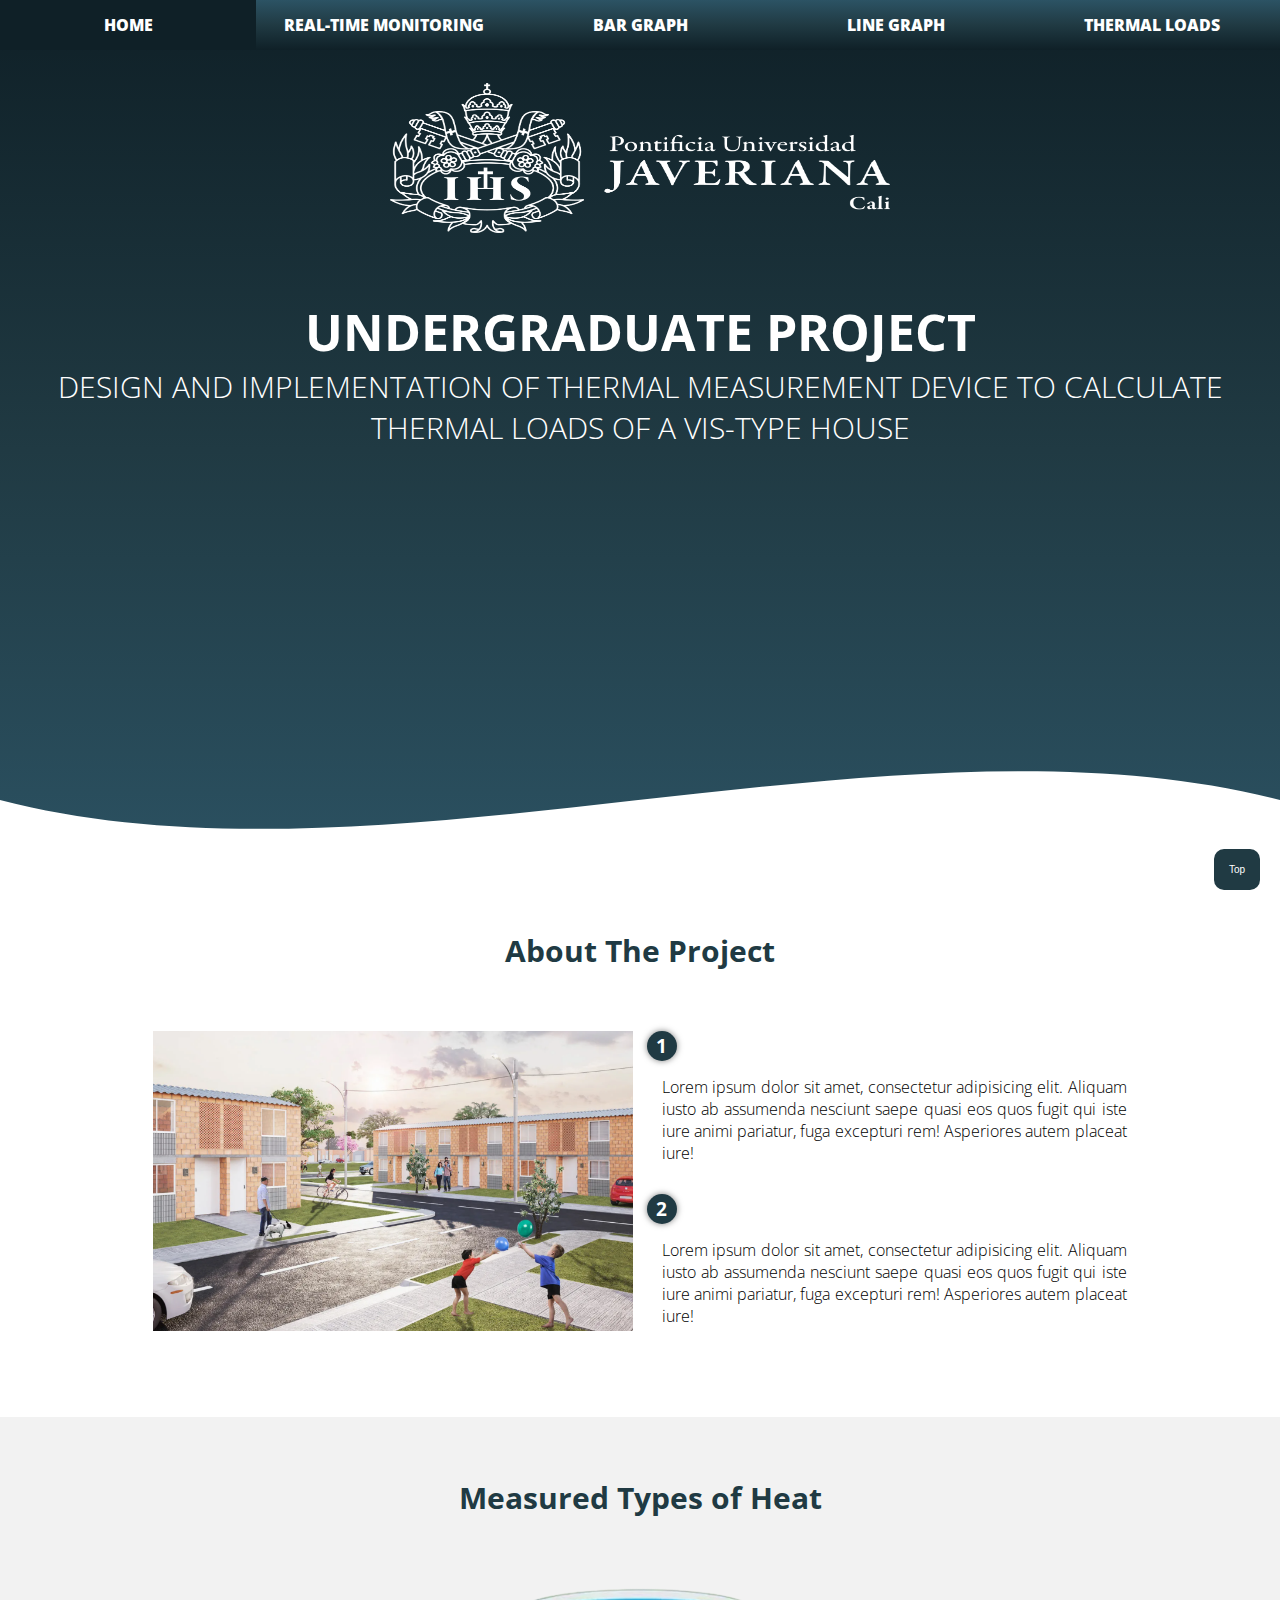
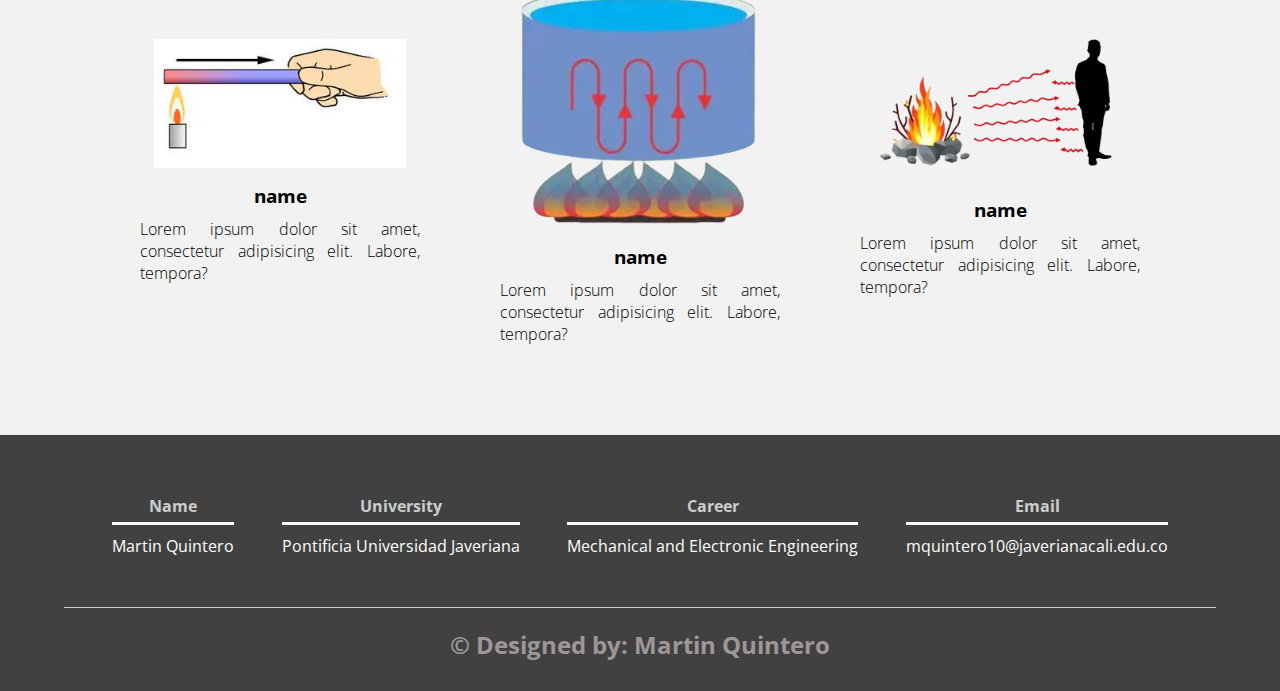
<file: index.html>
<!DOCTYPE html>
<html lang="en">
<head>
    <meta charset="UTF-8">
    <meta http-equiv="X-UA-Compatible" content="IE=edge">
    <meta name="viewport" content="width=device-width, initial-scale=1.0">
    <title>Home (Thermal Measurements)</title>
    <link rel="shortcut icon" href="IMG/icon.png" type="image/x-icon">
    <link rel="stylesheet" href="style.css">
    <link rel="preconnect" href="https://fonts.googleapis.com">
    <link rel="preconnect" href="https://fonts.gstatic.com" crossorigin>
    <link href="https://fonts.googleapis.com/css2?family=Open+Sans&display=swap" rel="stylesheet">
</head>
<body>
    <header>
        <nav>
            <a href="index.html">HOME</a>
            <a href="monitoring.html">REAL-TIME MONITORING</a>
            <a href="bar.html">BAR GRAPH</a>
            <a href="lines.html">LINE GRAPH</a>
            <a href="loads.html">THERMAL LOADS</a>
            <span class="indicador" id="indicador"></span>
            
        </nav>
        <section class="textos-header">
            <div class="img-container">
                <img src="IMG/javeriana.png" width="500" height="150" alt="">
            </div>
            <h1>UNDERGRADUATE PROJECT</h1>
            <h2>DESIGN AND IMPLEMENTATION OF THERMAL MEASUREMENT DEVICE TO CALCULATE THERMAL LOADS OF A VIS-TYPE HOUSE</h2>
        </section>
        <div class="wave" style="height: 150px; overflow: hidden;" ><svg viewBox="0 0 500 150" preserveAspectRatio="none" style="height: 100%; width: 100%;"><path d="M0.00,49.99 C150.00,150.00 349.20,-49.99 500.00,49.99 L500.00,150.00 L0.00,150.00 Z" style="stroke: none; fill: #fff;"></path></svg></div>
    </header>
    <main>
        <button onclick="topFunction()" id="myBtn" title="Go to top" >Top</button>
        <script>
            // Get the button:
            let mybutton = document.getElementById("myBtn");

            // When the user scrolls down 20px from the top of the document, show the button
            window.onscroll = function() {scrollFunction()};

            function scrollFunction() {
                if (document.body.scrollTop > 20 || document.documentElement.scrollTop > 20) {
                 mybutton.style.display = "block";
                 } else {
                    mybutton.style.display = "none";
                }
            }

            // When the user clicks on the button, scroll to the top of the document
            function topFunction() {
                 document.body.scrollTop = 0; // For Safari
                 document.documentElement.scrollTop = 0; // For Chrome, Firefox, IE and Opera
            }
        </script>


        <section class="contenedor about-us">
            <h2 class="titulo">About The Project</h2>
            <div class="contenedor-about-us">
                <img src="IMG/casa.png" width="1000" height="300" alt="" class="imagen-about-us">
                <div class="contenido-textos">
                    <h3><span>1</span></h3>
                    <p>Lorem ipsum dolor sit amet, consectetur adipisicing elit. Aliquam iusto ab assumenda nesciunt saepe quasi eos quos fugit qui iste iure animi pariatur, fuga excepturi rem! Asperiores autem placeat iure!</p>
                    <h3><span>2</span></h3>
                    <p>Lorem ipsum dolor sit amet, consectetur adipisicing elit. Aliquam iusto ab assumenda nesciunt saepe quasi eos quos fugit qui iste iure animi pariatur, fuga excepturi rem! Asperiores autem placeat iure!</p>

                </div>
            </div>

            
        </section>
        <section class="about-services">
            <div class="contenedor">
                <h2 class="titulo">Measured Types of Heat</h2>
                <div class="servicio-cont">
                    <div class="servicio-ind">
                        <img src="IMG/conduccion.jpeg" alt="">
                        <h3>name</h3>
                        <p>Lorem ipsum dolor sit amet, consectetur adipisicing elit. Labore, tempora?</p>
                    </div>
                    <div class="servicio-ind">
                        <img src="IMG/conveccion.png" alt="">
                        <h3>name</h3>
                        <p>Lorem ipsum dolor sit amet, consectetur adipisicing elit. Labore, tempora?</p>
                    </div>
                    <div class="servicio-ind">
                        <img src="IMG/radiacion.png" alt="">
                        <h3>name</h3>
                        <p>Lorem ipsum dolor sit amet, consectetur adipisicing elit. Labore, tempora?</p>
                    </div>
                </div>
            </div>
        </section>

    </main>
    <footer>
        <div class="contenedor-footer">
            <div class="content-foo">
                <h4>Name</h4>
                <p>Martin Quintero</p>
            </div>
            <div class="content-foo">
                <h4>University</h4>
                <p>Pontificia Universidad Javeriana</p>
            </div>
            <div class="content-foo">
                <h4>Career</h4>
                <p>Mechanical and Electronic Engineering</p>
            </div>
            <div class="content-foo">
                <h4>Email</h4>
                <p>mquintero10@javerianacali.edu.co</p>
            </div>

        </div>
        <h2 class="titulo-final">&copy; Designed by: Martin Quintero</h2>
    </footer>
</body>
</html>
</file>
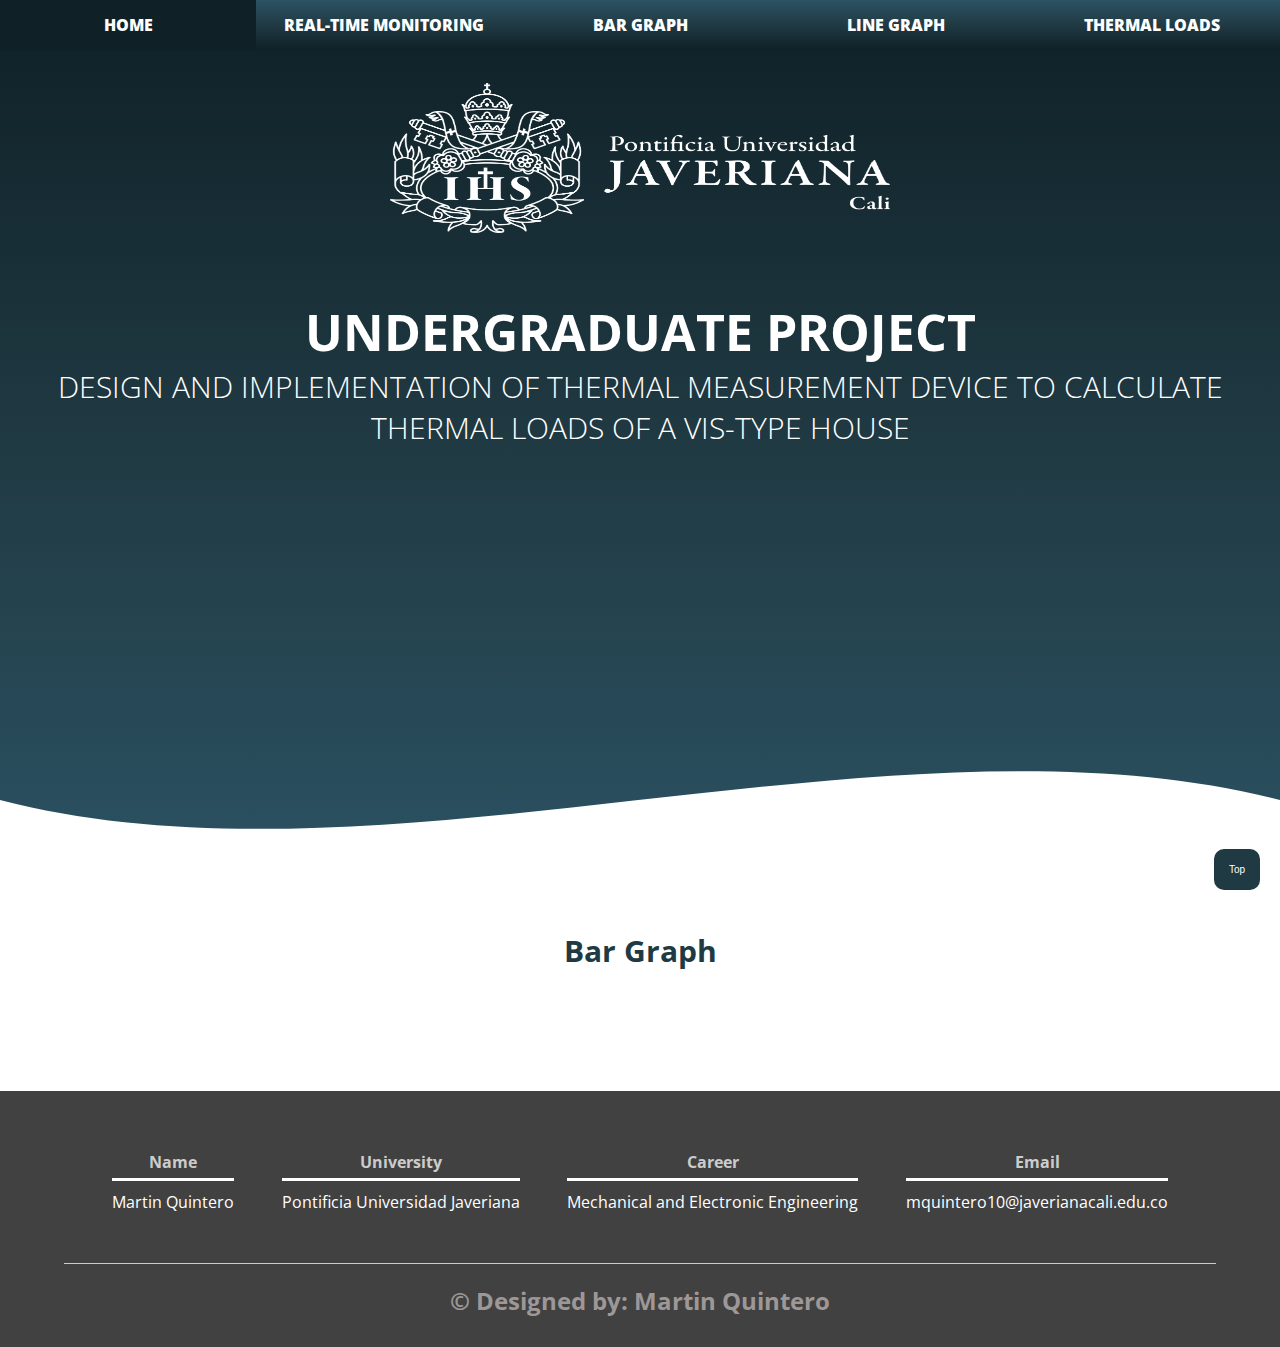
<file: bar.html>
<!DOCTYPE html>
<html lang="en">
<head>
    <meta charset="UTF-8">
    <meta http-equiv="X-UA-Compatible" content="IE=edge">
    <meta name="viewport" content="width=device-width, initial-scale=1.0">
    <title>Bar Graph (Thermal Measurements)</title>
    <link rel="shortcut icon" href="IMG/icon.png" type="image/x-icon">
    <link rel="stylesheet" href="style.css">
    <link rel="preconnect" href="https://fonts.googleapis.com">
    <link rel="preconnect" href="https://fonts.gstatic.com" crossorigin>
    <link href="https://fonts.googleapis.com/css2?family=Open+Sans&display=swap" rel="stylesheet">
</head>
<body>
    <header>
        <nav>
            <a href="index.html">HOME</a>
            <a href="monitoring.html">REAL-TIME MONITORING</a>
            <a href="bar.html">BAR GRAPH</a>
            <a href="lines.html">LINE GRAPH</a>
            <a href="loads.html">THERMAL LOADS</a>
            <span class="indicador"></span>
            
        </nav>
        <section class="textos-header">
            <div class="img-container">
                <img src="IMG/javeriana.png" width="500" height="150" alt="">
            </div>
            <h1>UNDERGRADUATE PROJECT</h1>
            <h2>DESIGN AND IMPLEMENTATION OF THERMAL MEASUREMENT DEVICE TO CALCULATE THERMAL LOADS OF A VIS-TYPE HOUSE</h2>
        </section>
        <div class="wave" style="height: 150px; overflow: hidden;" ><svg viewBox="0 0 500 150" preserveAspectRatio="none" style="height: 100%; width: 100%;"><path d="M0.00,49.99 C150.00,150.00 349.20,-49.99 500.00,49.99 L500.00,150.00 L0.00,150.00 Z" style="stroke: none; fill: #fff;"></path></svg></div>
    </header>
    <main>
        <button onclick="topFunction()" id="myBtn" title="Go to top" >Top</button>
        <script>
            // Get the button:
            let mybutton = document.getElementById("myBtn");

            // When the user scrolls down 20px from the top of the document, show the button
            window.onscroll = function() {scrollFunction()};

            function scrollFunction() {
                if (document.body.scrollTop > 20 || document.documentElement.scrollTop > 20) {
                 mybutton.style.display = "block";
                 } else {
                    mybutton.style.display = "none";
                }
            }

            // When the user clicks on the button, scroll to the top of the document
            function topFunction() {
                 document.body.scrollTop = 0; // For Safari
                 document.documentElement.scrollTop = 0; // For Chrome, Firefox, IE and Opera
            }
        </script>
        <section class="contenedor about-us">
            <h2 class="titulo">Bar Graph</h2>
        </section>
    </main>
    <footer>
        <div class="contenedor-footer">
            <div class="content-foo">
                <h4>Name</h4>
                <p>Martin Quintero</p>
            </div>
            <div class="content-foo">
                <h4>University</h4>
                <p>Pontificia Universidad Javeriana</p>
            </div>
            <div class="content-foo">
                <h4>Career</h4>
                <p>Mechanical and Electronic Engineering</p>
            </div>
            <div class="content-foo">
                <h4>Email</h4>
                <p>mquintero10@javerianacali.edu.co</p>
            </div>

        </div>
        <h2 class="titulo-final">&copy; Designed by: Martin Quintero</h2>
    </footer>
</body>
</html>
</file>
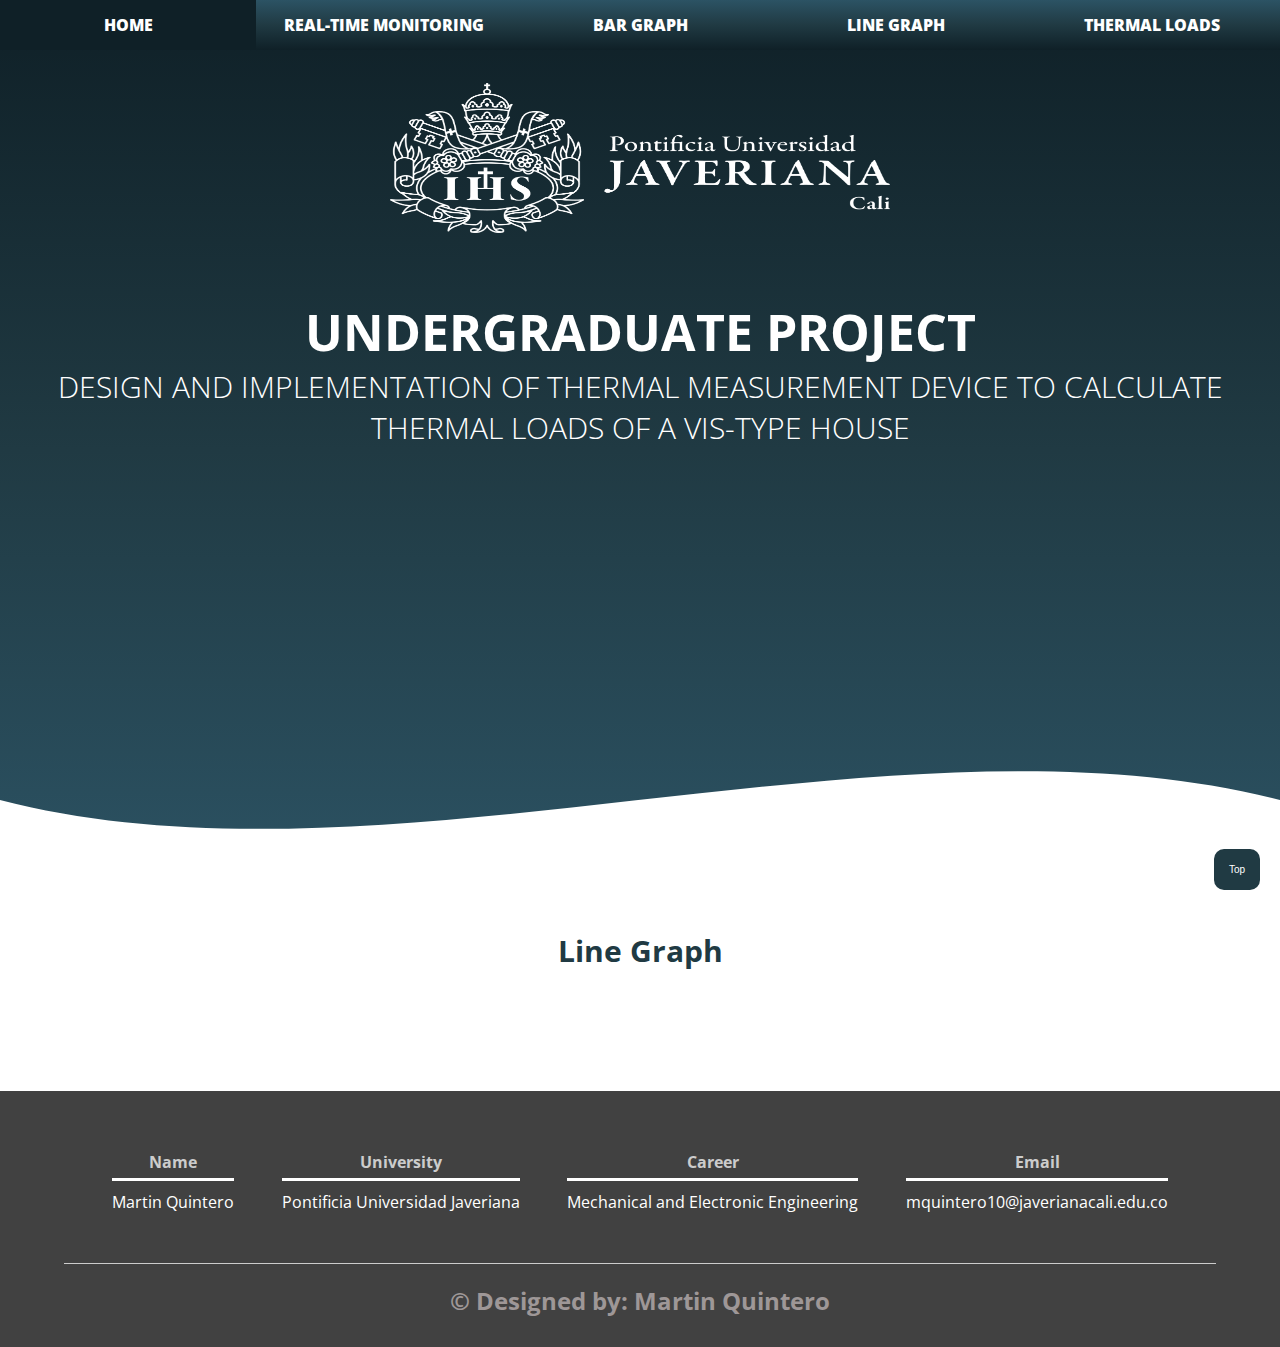
<file: lines.html>
<!DOCTYPE html>
<html lang="en">
<head>
    <meta charset="UTF-8">
    <meta http-equiv="X-UA-Compatible" content="IE=edge">
    <meta name="viewport" content="width=device-width, initial-scale=1.0">
    <title>Line Graph (Thermal Measurements)</title>
    <link rel="shortcut icon" href="IMG/icon.png" type="image/x-icon">
    <link rel="stylesheet" href="style.css">
    <link rel="preconnect" href="https://fonts.googleapis.com">
    <link rel="preconnect" href="https://fonts.gstatic.com" crossorigin>
    <link href="https://fonts.googleapis.com/css2?family=Open+Sans&display=swap" rel="stylesheet">
</head>
<body>
    <header>
        <nav>
            <a href="index.html">HOME</a>
            <a href="monitoring.html">REAL-TIME MONITORING</a>
            <a href="bar.html">BAR GRAPH</a>
            <a href="lines.html">LINE GRAPH</a>
            <a href="loads.html">THERMAL LOADS</a>
            <span class="indicador"></span>
            
        </nav>
        <section class="textos-header">
            <div class="img-container">
                <img src="IMG/javeriana.png" width="500" height="150" alt="">
            </div>
            <h1>UNDERGRADUATE PROJECT</h1>
            <h2>DESIGN AND IMPLEMENTATION OF THERMAL MEASUREMENT DEVICE TO CALCULATE THERMAL LOADS OF A VIS-TYPE HOUSE</h2>
        </section>
        <div class="wave" style="height: 150px; overflow: hidden;" ><svg viewBox="0 0 500 150" preserveAspectRatio="none" style="height: 100%; width: 100%;"><path d="M0.00,49.99 C150.00,150.00 349.20,-49.99 500.00,49.99 L500.00,150.00 L0.00,150.00 Z" style="stroke: none; fill: #fff;"></path></svg></div>
    </header>
    <main>
        <button onclick="topFunction()" id="myBtn" title="Go to top" >Top</button>
        <script>
            // Get the button:
            let mybutton = document.getElementById("myBtn");

            // When the user scrolls down 20px from the top of the document, show the button
            window.onscroll = function() {scrollFunction()};

            function scrollFunction() {
                if (document.body.scrollTop > 20 || document.documentElement.scrollTop > 20) {
                 mybutton.style.display = "block";
                 } else {
                    mybutton.style.display = "none";
                }
            }

            // When the user clicks on the button, scroll to the top of the document
            function topFunction() {
                 document.body.scrollTop = 0; // For Safari
                 document.documentElement.scrollTop = 0; // For Chrome, Firefox, IE and Opera
            }
        </script>
        <section class="contenedor about-us">
            <h2 class="titulo">Line Graph</h2>
        </section>
    </main>
    <footer>
        <div class="contenedor-footer">
            <div class="content-foo">
                <h4>Name</h4>
                <p>Martin Quintero</p>
            </div>
            <div class="content-foo">
                <h4>University</h4>
                <p>Pontificia Universidad Javeriana</p>
            </div>
            <div class="content-foo">
                <h4>Career</h4>
                <p>Mechanical and Electronic Engineering</p>
            </div>
            <div class="content-foo">
                <h4>Email</h4>
                <p>mquintero10@javerianacali.edu.co</p>
            </div>

        </div>
        <h2 class="titulo-final">&copy; Designed by: Martin Quintero</h2>
    </footer>
</body>
</html>
</file>
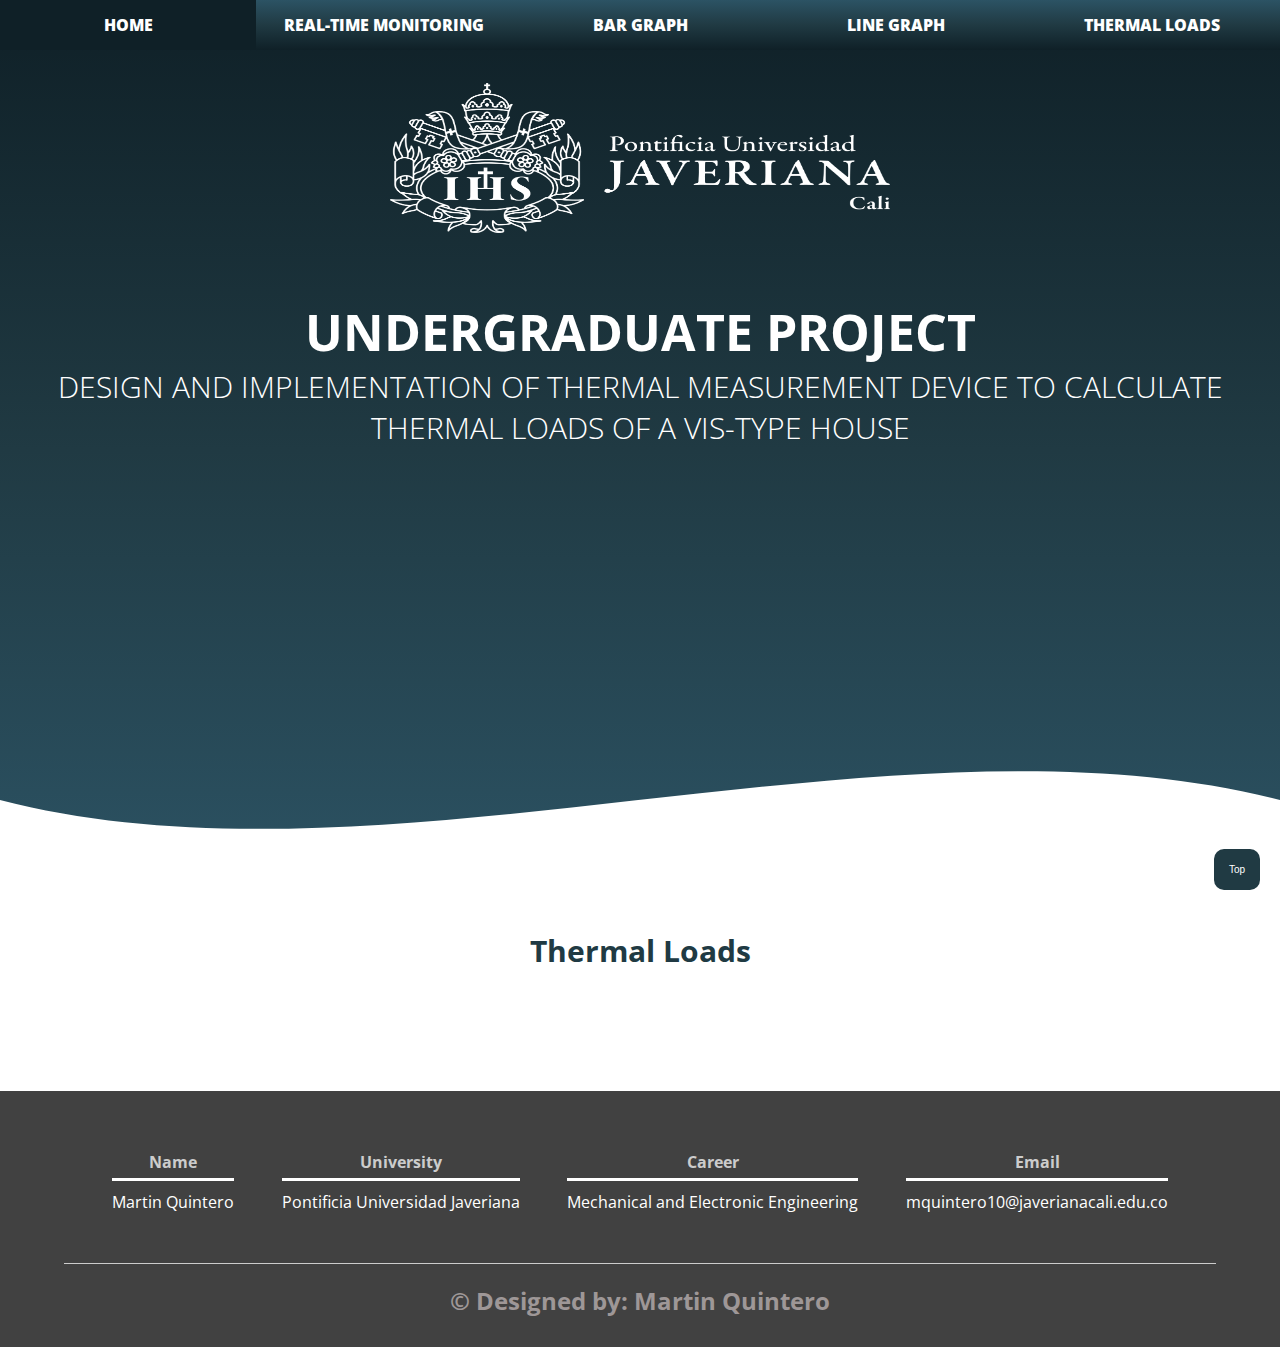
<file: loads.html>
<!DOCTYPE html>
<html lang="en">
<head>
    <meta charset="UTF-8">
    <meta http-equiv="X-UA-Compatible" content="IE=edge">
    <meta name="viewport" content="width=device-width, initial-scale=1.0">
    <title>Thermal Loads (Thermal Measurements)</title>
    <link rel="shortcut icon" href="IMG/icon.png" type="image/x-icon">
    <link rel="stylesheet" href="style.css">
    <link rel="preconnect" href="https://fonts.googleapis.com">
    <link rel="preconnect" href="https://fonts.gstatic.com" crossorigin>
    <link href="https://fonts.googleapis.com/css2?family=Open+Sans&display=swap" rel="stylesheet">
</head>
<body>
    <header>
        <nav>
            <a href="index.html">HOME</a>
            <a href="monitoring.html">REAL-TIME MONITORING</a>
            <a href="bar.html">BAR GRAPH</a>
            <a href="lines.html">LINE GRAPH</a>
            <a href="loads.html">THERMAL LOADS</a>
            <span class="indicador"></span>

        </nav>
        <section class="textos-header">
            <div class="img-container">
                <img src="IMG/javeriana.png" width="500" height="150" alt="">
            </div>
            <h1>UNDERGRADUATE PROJECT</h1>
            <h2>DESIGN AND IMPLEMENTATION OF THERMAL MEASUREMENT DEVICE TO CALCULATE THERMAL LOADS OF A VIS-TYPE HOUSE</h2>
        </section>
        <div class="wave" style="height: 150px; overflow: hidden;" ><svg viewBox="0 0 500 150" preserveAspectRatio="none" style="height: 100%; width: 100%;"><path d="M0.00,49.99 C150.00,150.00 349.20,-49.99 500.00,49.99 L500.00,150.00 L0.00,150.00 Z" style="stroke: none; fill: #fff;"></path></svg></div>
    </header>
    <main>
        <button onclick="topFunction()" id="myBtn" title="Go to top" >Top</button>
        <script>
            // Get the button:
            let mybutton = document.getElementById("myBtn");

            // When the user scrolls down 20px from the top of the document, show the button
            window.onscroll = function() {scrollFunction()};

            function scrollFunction() {
                if (document.body.scrollTop > 20 || document.documentElement.scrollTop > 20) {
                 mybutton.style.display = "block";
                 } else {
                    mybutton.style.display = "none";
                }
            }

            // When the user clicks on the button, scroll to the top of the document
            function topFunction() {
                 document.body.scrollTop = 0; // For Safari
                 document.documentElement.scrollTop = 0; // For Chrome, Firefox, IE and Opera
            }
        </script>
        
        <section class="contenedor about-us">
            <h2 class="titulo">Thermal Loads</h2>
        </section>
    </main>
    <footer>
        <div class="contenedor-footer">
            <div class="content-foo">
                <h4>Name</h4>
                <p>Martin Quintero</p>
            </div>
            <div class="content-foo">
                <h4>University</h4>
                <p>Pontificia Universidad Javeriana</p>
            </div>
            <div class="content-foo">
                <h4>Career</h4>
                <p>Mechanical and Electronic Engineering</p>
            </div>
            <div class="content-foo">
                <h4>Email</h4>
                <p>mquintero10@javerianacali.edu.co</p>
            </div>

        </div>
        <h2 class="titulo-final">&copy; Designed by: Martin Quintero</h2>
    </footer>
</body>
</html>
</file>
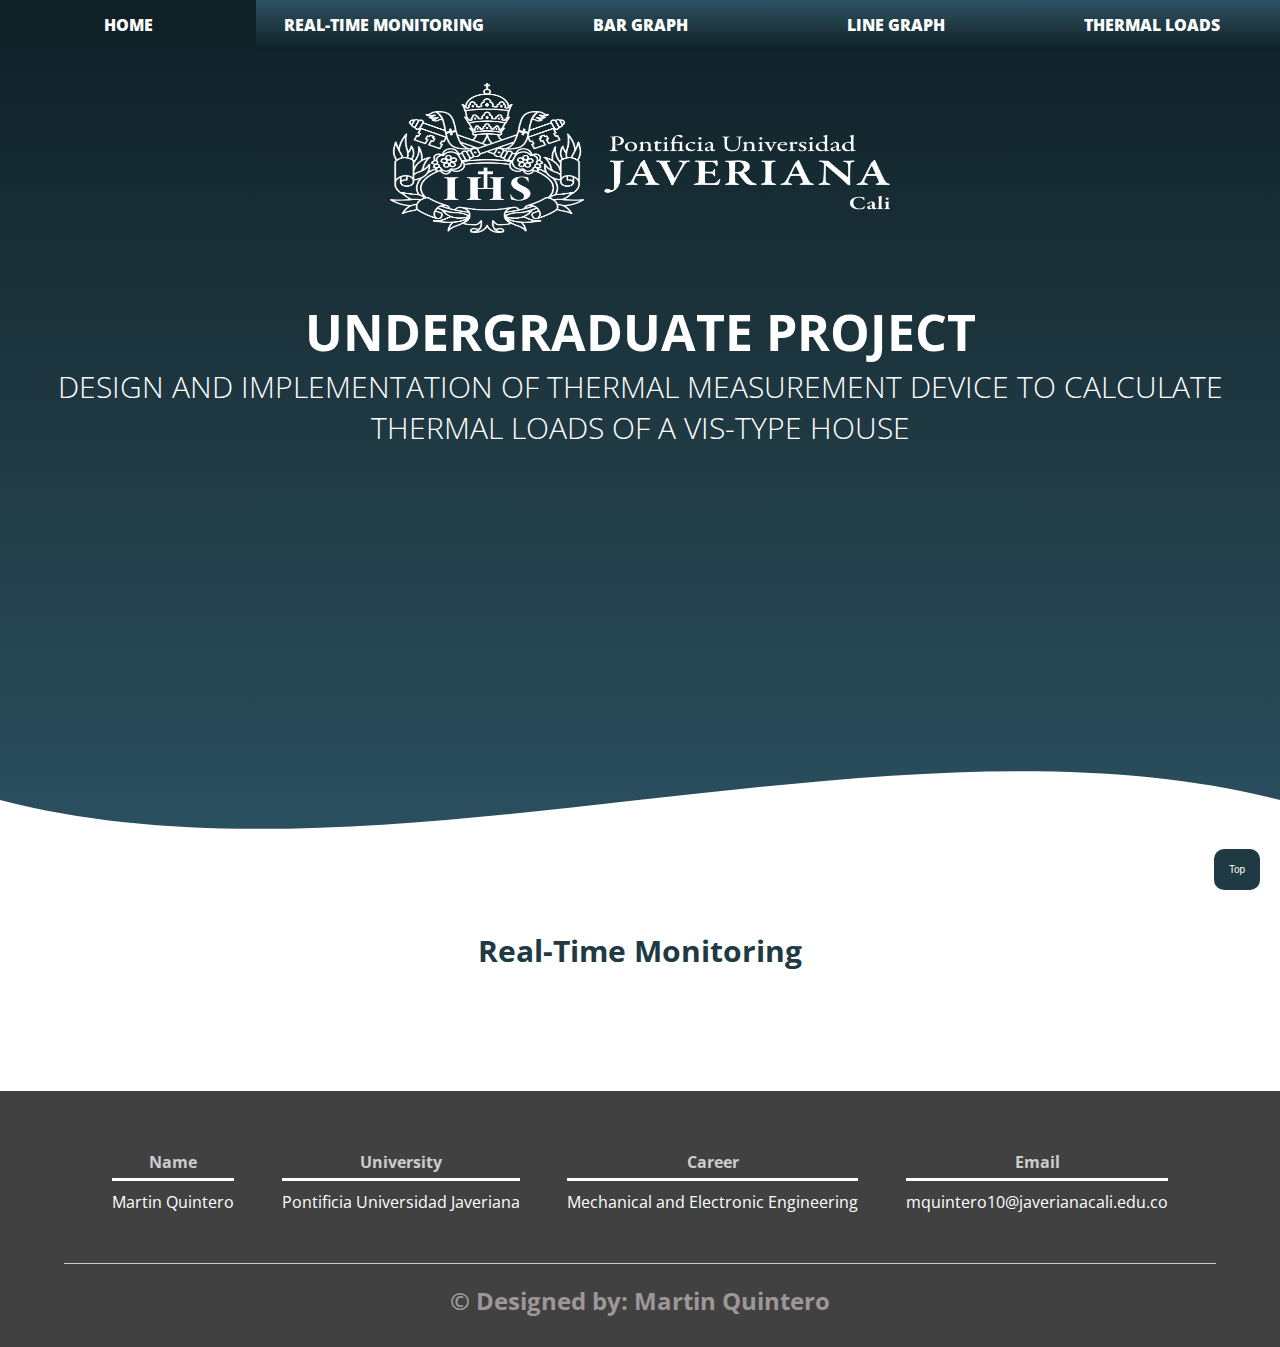
<file: monitoring.html>
<!DOCTYPE html>
<html lang="en">
<head>
    <meta charset="UTF-8">
    <meta http-equiv="X-UA-Compatible" content="IE=edge">
    <meta name="viewport" content="width=device-width, initial-scale=1.0">
    <title>Real-time Monitoring (Thermal Measurements)</title>
    <link rel="shortcut icon" href="IMG/icon.png" type="image/x-icon">
    <link rel="stylesheet" href="style.css">
    <link rel="preconnect" href="https://fonts.googleapis.com">
    <link rel="preconnect" href="https://fonts.gstatic.com" crossorigin>
    <link href="https://fonts.googleapis.com/css2?family=Open+Sans&display=swap" rel="stylesheet">
</head>
<body>
    <header>
        <nav>
            <a href="index.html">HOME</a>
            <a href="monitoring.html">REAL-TIME MONITORING</a>
            <a href="bar.html">BAR GRAPH</a>
            <a href="lines.html">LINE GRAPH</a>
            <a href="loads.html">THERMAL LOADS</a>
            <span class="indicador"></span>

        </nav>
        <section class="textos-header">
            <div class="img-container">
                <img src="IMG/javeriana.png" width="500" height="150" alt="">
            </div>
            <h1>UNDERGRADUATE PROJECT</h1>
            <h2>DESIGN AND IMPLEMENTATION OF THERMAL MEASUREMENT DEVICE TO CALCULATE THERMAL LOADS OF A VIS-TYPE HOUSE</h2>
        </section>
        <div class="wave" style="height: 150px; overflow: hidden;" ><svg viewBox="0 0 500 150" preserveAspectRatio="none" style="height: 100%; width: 100%;"><path d="M0.00,49.99 C150.00,150.00 349.20,-49.99 500.00,49.99 L500.00,150.00 L0.00,150.00 Z" style="stroke: none; fill: #fff;"></path></svg></div>
    </header>
    <main>
        <button onclick="topFunction()" id="myBtn" title="Go to top" >Top</button>
        <script>
            // Get the button:
            let mybutton = document.getElementById("myBtn");

            // When the user scrolls down 20px from the top of the document, show the button
            window.onscroll = function() {scrollFunction()};

            function scrollFunction() {
                if (document.body.scrollTop > 20 || document.documentElement.scrollTop > 20) {
                 mybutton.style.display = "block";
                 } else {
                    mybutton.style.display = "none";
                }
            }

            // When the user clicks on the button, scroll to the top of the document
            function topFunction() {
                 document.body.scrollTop = 0; // For Safari
                 document.documentElement.scrollTop = 0; // For Chrome, Firefox, IE and Opera
            }
        </script>
        <section class="contenedor about-us">
            <h2 class="titulo">Real-Time Monitoring</h2>
        </section>
    </main>
    <footer>
        <div class="contenedor-footer">
            <div class="content-foo">
                <h4>Name</h4>
                <p>Martin Quintero</p>
            </div>
            <div class="content-foo">
                <h4>University</h4>
                <p>Pontificia Universidad Javeriana</p>
            </div>
            <div class="content-foo">
                <h4>Career</h4>
                <p>Mechanical and Electronic Engineering</p>
            </div>
            <div class="content-foo">
                <h4>Email</h4>
                <p>mquintero10@javerianacali.edu.co</p>
            </div>

        </div>
        <h2 class="titulo-final">&copy; Designed by: Martin Quintero</h2>
    </footer>
</body>
</html>
</file>
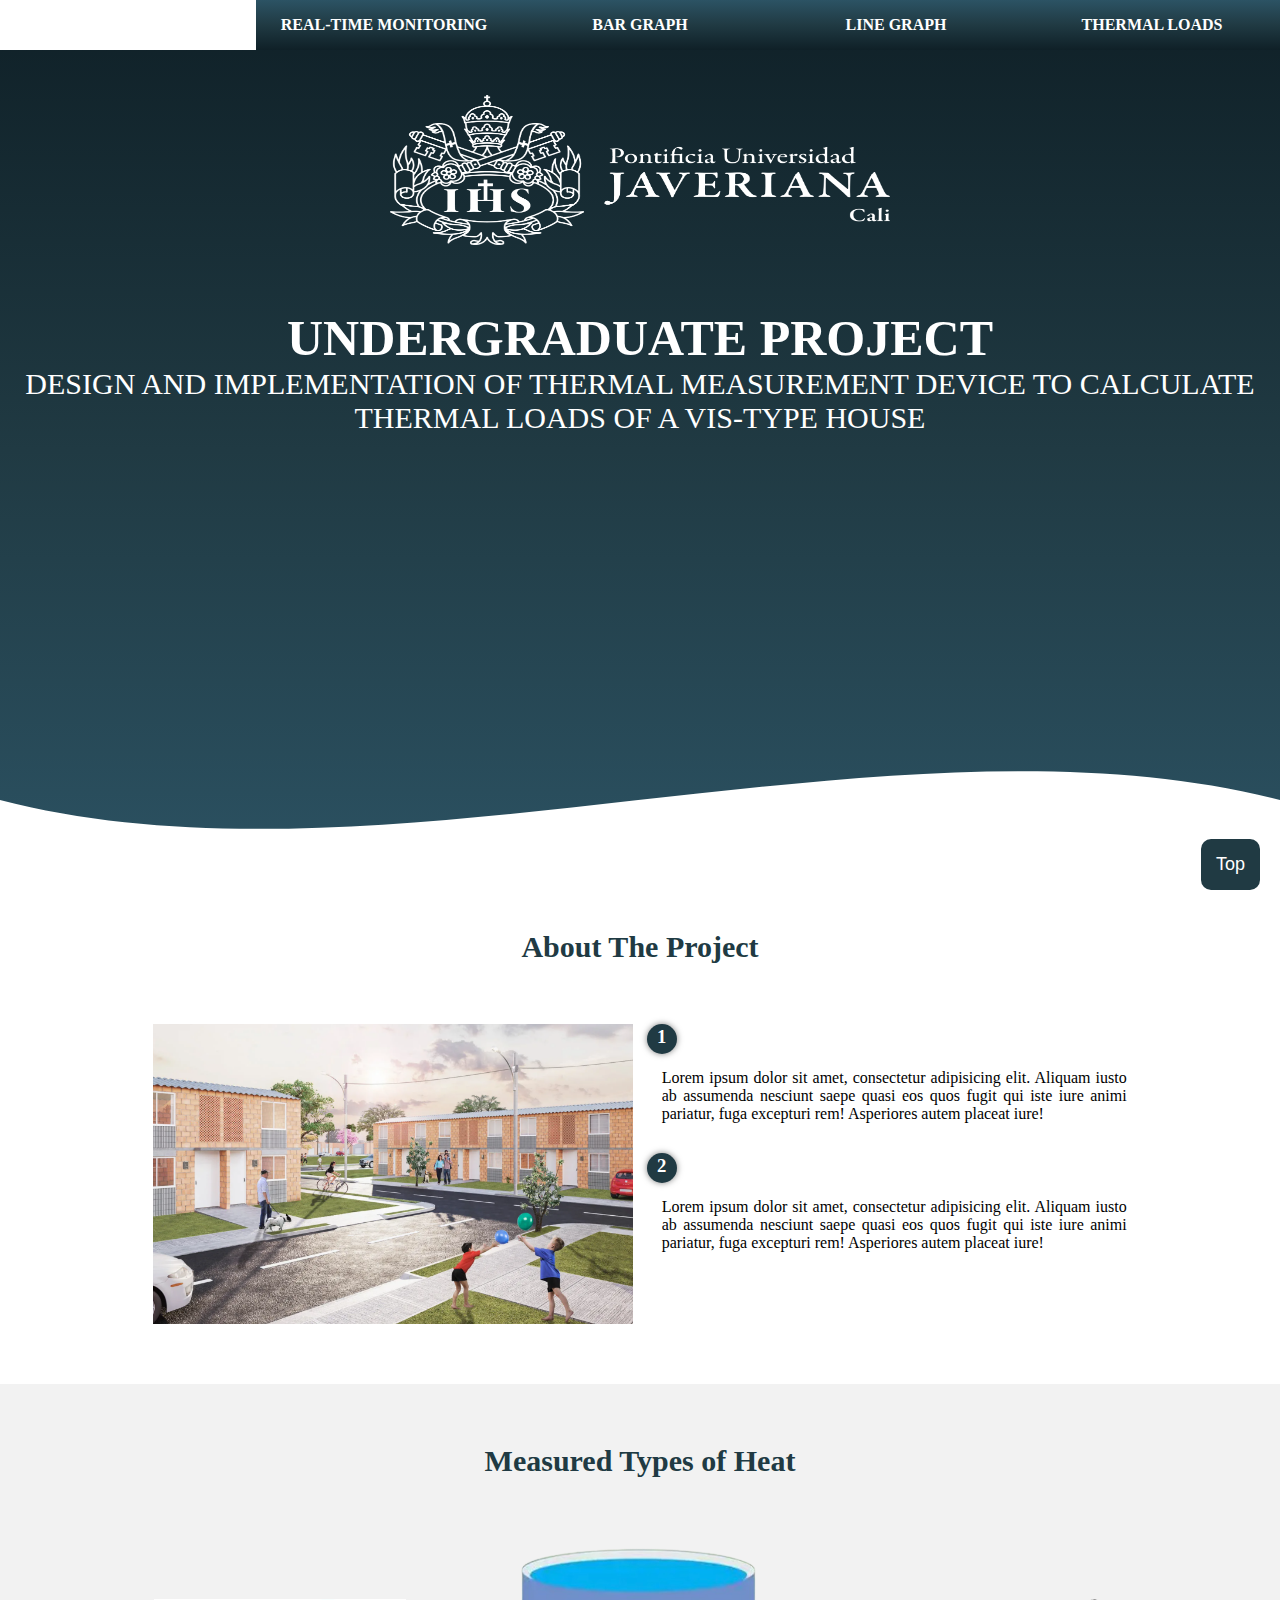
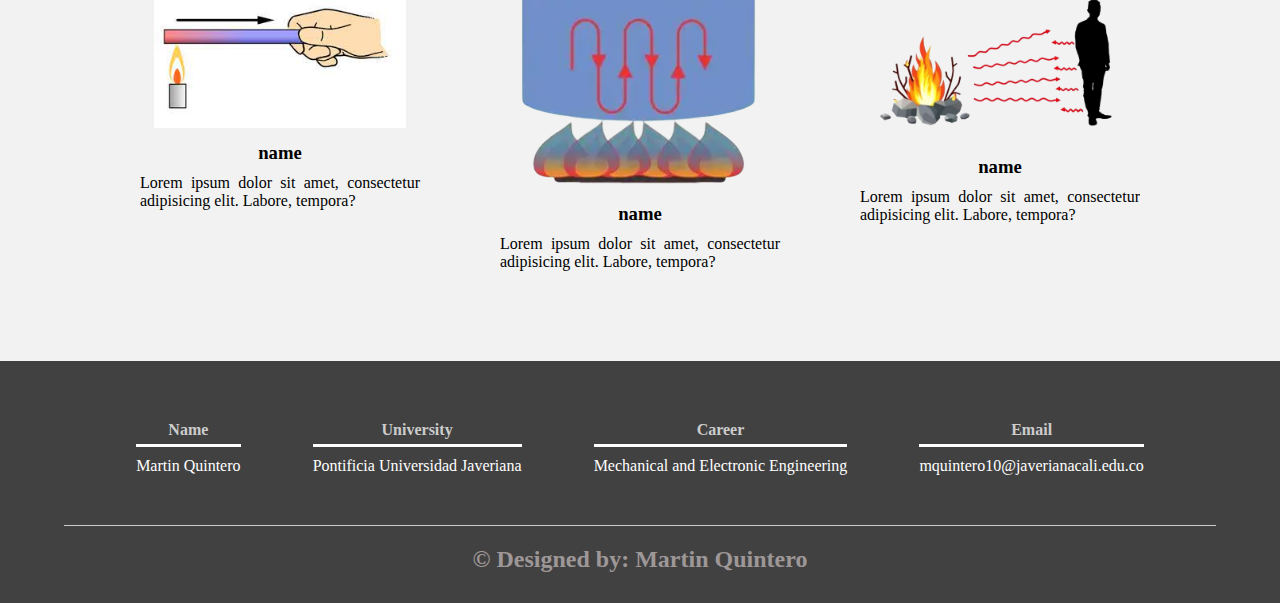
<file: IMG/Home (Thermal Measurements).html>
<!DOCTYPE html>
<!-- saved from url=(0068)file:///Users/martinquintero/Desktop/Pagina%20Web%20tesis/index.html -->
<html lang="en"><head><meta http-equiv="Content-Type" content="text/html; charset=UTF-8">
    
    <meta http-equiv="X-UA-Compatible" content="IE=edge">
    <meta name="viewport" content="width=device-width, initial-scale=1.0">
    <title>Home (Thermal Measurements)</title>
    <link rel="shortcut icon" href="file:///Users/martinquintero/Desktop/Pagina%20Web%20tesis/IMG/icon.png" type="image/x-icon">
    <link rel="stylesheet" href="./Home (Thermal Measurements)_files/style.css">
    <link rel="preconnect" href="https://fonts.googleapis.com/">
    <link rel="preconnect" href="https://fonts.gstatic.com/" crossorigin="">
    <link href="./Home (Thermal Measurements)_files/css2" rel="stylesheet">
</head>
<body>
    <header>
        <nav>
            <a href="file:///Users/martinquintero/Desktop/Pagina%20Web%20tesis/index.html">HOME</a>
            <a href="file:///Users/martinquintero/Desktop/Pagina%20Web%20tesis/monitoring.html">REAL-TIME MONITORING</a>
            <a href="file:///Users/martinquintero/Desktop/Pagina%20Web%20tesis/bar.html">BAR GRAPH</a>
            <a href="file:///Users/martinquintero/Desktop/Pagina%20Web%20tesis/lines.html">LINE GRAPH</a>
            <a href="file:///Users/martinquintero/Desktop/Pagina%20Web%20tesis/loads.html">THERMAL LOADS</a>
            <span class="indicador"></span>
            
        </nav>
        <section class="textos-header">
            <div class="img-container">
                <img src="./Home (Thermal Measurements)_files/javeriana.png" width="500" height="150" alt="">
            </div>
            <h1>UNDERGRADUATE PROJECT</h1>
            <h2>DESIGN AND IMPLEMENTATION OF THERMAL MEASUREMENT DEVICE TO CALCULATE THERMAL LOADS OF A VIS-TYPE HOUSE</h2>
        </section>
        <div class="wave" style="height: 150px; overflow: hidden;"><svg viewBox="0 0 500 150" preserveAspectRatio="none" style="height: 100%; width: 100%;"><path d="M0.00,49.99 C150.00,150.00 349.20,-49.99 500.00,49.99 L500.00,150.00 L0.00,150.00 Z" style="stroke: none; fill: #fff;"></path></svg></div>
    </header>
    <main>
        <button onclick="topFunction()" id="myBtn" title="Go to top">Top</button>
        <script>
            // Get the button:
            let mybutton = document.getElementById("myBtn");

            // When the user scrolls down 20px from the top of the document, show the button
            window.onscroll = function() {scrollFunction()};

            function scrollFunction() {
                if (document.body.scrollTop > 20 || document.documentElement.scrollTop > 20) {
                 mybutton.style.display = "block";
                 } else {
                    mybutton.style.display = "none";
                }
            }

            // When the user clicks on the button, scroll to the top of the document
            function topFunction() {
                 document.body.scrollTop = 0; // For Safari
                 document.documentElement.scrollTop = 0; // For Chrome, Firefox, IE and Opera
            }
        </script>


        <section class="contenedor about-us">
            <h2 class="titulo">About The Project</h2>
            <div class="contenedor-about-us">
                <img src="./Home (Thermal Measurements)_files/casa.png" width="1000" height="300" alt="" class="imagen-about-us">
                <div class="contenido-textos">
                    <h3><span>1</span></h3>
                    <p>Lorem ipsum dolor sit amet, consectetur adipisicing elit. Aliquam iusto ab assumenda nesciunt saepe quasi eos quos fugit qui iste iure animi pariatur, fuga excepturi rem! Asperiores autem placeat iure!</p>
                    <h3><span>2</span></h3>
                    <p>Lorem ipsum dolor sit amet, consectetur adipisicing elit. Aliquam iusto ab assumenda nesciunt saepe quasi eos quos fugit qui iste iure animi pariatur, fuga excepturi rem! Asperiores autem placeat iure!</p>

                </div>
            </div>

            
        </section>
        <section class="about-services">
            <div class="contenedor">
                <h2 class="titulo">Measured Types of Heat</h2>
                <div class="servicio-cont">
                    <div class="servicio-ind">
                        <img src="./Home (Thermal Measurements)_files/conduccion.jpeg" alt="">
                        <h3>name</h3>
                        <p>Lorem ipsum dolor sit amet, consectetur adipisicing elit. Labore, tempora?</p>
                    </div>
                    <div class="servicio-ind">
                        <img src="./Home (Thermal Measurements)_files/conveccion.png" alt="">
                        <h3>name</h3>
                        <p>Lorem ipsum dolor sit amet, consectetur adipisicing elit. Labore, tempora?</p>
                    </div>
                    <div class="servicio-ind">
                        <img src="./Home (Thermal Measurements)_files/radiacion.png" alt="">
                        <h3>name</h3>
                        <p>Lorem ipsum dolor sit amet, consectetur adipisicing elit. Labore, tempora?</p>
                    </div>
                </div>
            </div>
        </section>

    </main>
    <footer>
        <div class="contenedor-footer">
            <div class="content-foo">
                <h4>Name</h4>
                <p>Martin Quintero</p>
            </div>
            <div class="content-foo">
                <h4>University</h4>
                <p>Pontificia Universidad Javeriana</p>
            </div>
            <div class="content-foo">
                <h4>Career</h4>
                <p>Mechanical and Electronic Engineering</p>
            </div>
            <div class="content-foo">
                <h4>Email</h4>
                <p>mquintero10@javerianacali.edu.co</p>
            </div>

        </div>
        <h2 class="titulo-final">© Designed by: Martin Quintero</h2>
    </footer>

</body></html>
</file>
<file: style.css>
html{
    scroll-behavior: smooth;
}

*{
    margin: 0;
    padding: 0;
    box-sizing: border-box;
}

body{
    font-family: 'open sans';
}

.contenedor{
    padding: 60px 0;
    width: 90%;
    max-width: 1000px;
    margin: auto;
    overflow: hidden;
}

.titulo{
    color: #203A43;
    font-size: 30px;
    text-align: center;
    margin-bottom: 60px;
}

.img-container {
    text-align: center;
    margin-bottom: 60px;
  }

/* Header */

header{
    width: 100%;
    height: 100vh;
    background: #0F2027;  /* fallback for old browsers */
    background: -webkit-linear-gradient(to top, #2C5364, #203A43, #0F2027);  /* Chrome 10-25, Safari 5.1-6 */
    background: linear-gradient(to top, #2C5364, #203A43, #0F2027); /* W3C, IE 10+/ Edge, Firefox 16+, Chrome 26+, Opera 12+, Safari 7+ */
    background-size: cover;
    position: relative;
}

nav{
    background:linear-gradient(to bottom, #2C5364, #203A43, #0F2027);
    height: 50px;
    display: flex;
    text-align: center;

}

nav > a{
    color: #fff;
    flex: 1;
    height: 100%;
    font-weight: 800;
    text-decoration: none;
    display: flex;
    justify-content: center;
    align-items: center;
    transition: 0.2s ease-in-out all;
    

}

nav > a:hover{
    background: #0F2027;
}

header .indicador{
    width: 0px;
    height: 7px;
    background: #000000;
    position: absolute;
    bottom: 0;
    transition: 0.3s ease-out all;

}

#myBtn {
   
    position: fixed; /* Fixed/sticky position */
    bottom: 10px; /* Place the button at the bottom of the page */
    right: 20px; /* Place the button 30px from the right */
    z-index: 99; /* Make sure it does not overlap */
    border: none; /* Remove borders */
    outline: none; /* Remove outline */
    background-color: #203A43; /* Set a background color */
    color: white; /* Text color */
    cursor: pointer; /* Add a mouse pointer on hover */
    padding: 15px; /* Some padding */
    border-radius: 10px; /* Rounded corners */
    font-size: 10px; /* Increase font size */
  }
  
  #myBtn:hover {
    background-color: #555; /* Add a dark-grey background on hover */
  }

header .textos-header{
    color: #fff;
    display: flex;
    height: 430px;
    width: 100%;
    align-items: center;
    justify-content: center;   
    flex-direction: column;
    text-align: center;
}

.textos-header h1{
    font-size: 50px;
    color: #fff;
}

.textos-header h2{
    font-size: 30px;
    font-weight: 300;
    color: #fff;
}

.wave{
    position: absolute;
    bottom: 0;
    width: 100%;
}

/* About the project */

main .about-us{
    padding: 30px 0 60px 0;
}

.contenedor-about-us{
    display: flex;
    justify-content: space-evenly;
}

.imagen-about-us {
    width: 48%;
}

.about-us .contenido-textos{
    width: 48%;
}

.contenido-textos h3{
    margin-bottom: 15px;
}

.contenido-textos h3 span{
    background: #203A43;
    color: #fff;
    border-radius: 50%;
    display: inline-block;
    text-align: center;
    width: 30px;
    height: 30px;
    padding: 2px;
    box-shadow: 0 0 6px 0 rgba(0, 0, 0, 0.5);
    margin-right: 15px;
}

.contenido-textos p{
    padding: 0px 0px 30px 15px;
    font-weight: 300;
    text-align: justify;
}

/* Measured Types of Heat*/

.about-services{
    background: #f2f2f2;
    padding-bottom: 30px;
}

.servicio-cont{
    display: flex;
    justify-content: space-between;
    align-items: center;
}

.servicio-ind{
    width: 28%;
    text-align: center;
}

.servicio-ind img{
    width: 90%;
}

.servicio-ind h3{
    margin: 10px 0;
}

.servicio-ind p{
    font-weight: 300;
    text-align: justify;
}

/* Footer */
footer{
    background: #414141;
    padding: 60px 0 30px 0;
    margin: auto;
    overflow: hidden;
}

.contenedor-footer{
    display: flex;
    width: 90%;
    justify-content: space-evenly;
    margin: auto;
    padding-bottom: 50px;
    border-bottom: 1px solid #ccc;
}

.content-foo{
    text-align: center;
}

.content-foo h4{
    color: #fff;
    border-bottom: 3px solid #fff;
    padding-bottom: 5px;
    margin-bottom: 10px;
}

.content-foo p{
    color: #fff;
}

.content-foo h4{
    color: #ccc;
}

.titulo-final{
    text-align: center;
    font-size: 24px;
    margin: 20px 0 0 0;
    color: #9e9797;
}

@media screen and (max-width:900px) {
    header{
        background-position: center;
    }
    
    .contenedor-about-us{
        flex-direction: column;
        justify-content: center;
        align-items: center;
    }

    .about-us .contenido-textos{
        width: 90%;
    }

    .imagen-about-us{
        width: 90%;
    }

    /* servicios*/

     .servicio-cont {
        justify-content: center;
        flex-direction: column;
     }

     .servicio-ind {
        width: 100%;
        text-align: center;
     }

     .servicio-ind:nth-child(1), .servicio-ind:nth-child(2){
        margin-bottom: 60px;
     }

     .servicio-ind img{
        width: 90%;
     }

}

@media screen and (max-width:900px) {

    .img-container {
        width: 50%;
        height: 50%;
      }

    nav {
        text-align: center;   
    }

    .textos-header h1{
        font-size: 35px; 
    }

    .textos-header h2{
        font-size: 20px;
    }

    /* About us */

    .imagen-about-us{
        margin-bottom: 60px;
        width: 99%;
    }

    .about-us .contenido-textos{
        width: 95%;
    }

    /* footer */

    .contenedor-footer{
        flex-direction: column;
    }

    .content-foo{
        margin-bottom: 20px;
        text-align: center;
    }

    .content-foo h4{
        border: none;
    }

    .content-foo p{
        color: #ccc;
        border-bottom: 1px solid #f2f2f2;
        padding-bottom: 20px;

    }
    .titulo-final{
        font-size: 20px;
    }
}
</file>
<file: IMG/Home (Thermal Measurements)_files/style.css>
html{
    scroll-behavior: smooth;
}

*{
    margin: 0;
    padding: 0;
    box-sizing: border-box;
}

body{
    font-family: 'open sans';
}

.contenedor{
    padding: 60px 0;
    width: 90%;
    max-width: 1000px;
    margin: auto;
    overflow: hidden;
}

.titulo{
    color: #203A43;
    font-size: 30px;
    text-align: center;
    margin-bottom: 60px;
}

.img-container {
    text-align: center;
    margin-bottom: 60px;
  }

/* Header */

header{
    width: 100%;
    height: 100vh;
    background: #0F2027;  /* fallback for old browsers */
    background: -webkit-linear-gradient(to top, #2C5364, #203A43, #0F2027);  /* Chrome 10-25, Safari 5.1-6 */
    background: linear-gradient(to top, #2C5364, #203A43, #0F2027); /* W3C, IE 10+/ Edge, Firefox 16+, Chrome 26+, Opera 12+, Safari 7+ */
    background-size: cover;
    position: relative;
}

nav{
    background:linear-gradient(to bottom, #2C5364, #203A43, #0F2027);
    height: 50px;
    display: flex;
    text-align: center;

}

nav > a{
    color: #fff;
    flex: 1;
    height: 100%;
    font-weight: 800;
    text-decoration: none;
    display: flex;
    justify-content: center;
    align-items: center;
    transition: 0.2s ease-in-out all;
    

}

nav > a:hover{
    background: #fff;
    text-decoration: underline;
}

#myBtn {
   
    position: fixed; /* Fixed/sticky position */
    bottom: 10px; /* Place the button at the bottom of the page */
    right: 20px; /* Place the button 30px from the right */
    z-index: 99; /* Make sure it does not overlap */
    border: none; /* Remove borders */
    outline: none; /* Remove outline */
    background-color: #203A43; /* Set a background color */
    color: white; /* Text color */
    cursor: pointer; /* Add a mouse pointer on hover */
    padding: 15px; /* Some padding */
    border-radius: 10px; /* Rounded corners */
    font-size: 18px; /* Increase font size */
  }
  
  #myBtn:hover {
    background-color: #555; /* Add a dark-grey background on hover */
  }

header .textos-header{
    color: #fff;
    display: flex;
    height: 430px;
    width: 100%;
    align-items: center;
    justify-content: center;   
    flex-direction: column;
    text-align: center;
}

.textos-header h1{
    font-size: 50px;
    color: #fff;
}

.textos-header h2{
    font-size: 30px;
    font-weight: 300;
    color: #fff;
}

.wave{
    position: absolute;
    bottom: 0;
    width: 100%;
}

/* About the project */

main .about-us{
    padding: 30px 0 60px 0;
}

.contenedor-about-us{
    display: flex;
    justify-content: space-evenly;
}

.imagen-about-us {
    width: 48%;
}

.about-us .contenido-textos{
    width: 48%;
}

.contenido-textos h3{
    margin-bottom: 15px;
}

.contenido-textos h3 span{
    background: #203A43;
    color: #fff;
    border-radius: 50%;
    display: inline-block;
    text-align: center;
    width: 30px;
    height: 30px;
    padding: 2px;
    box-shadow: 0 0 6px 0 rgba(0, 0, 0, 0.5);
    margin-right: 15px;
}

.contenido-textos p{
    padding: 0px 0px 30px 15px;
    font-weight: 300;
    text-align: justify;
}

/* Measured Types of Heat*/

.about-services{
    background: #f2f2f2;
    padding-bottom: 30px;
}

.servicio-cont{
    display: flex;
    justify-content: space-between;
    align-items: center;
}

.servicio-ind{
    width: 28%;
    text-align: center;
}

.servicio-ind img{
    width: 90%;
}

.servicio-ind h3{
    margin: 10px 0;
}

.servicio-ind p{
    font-weight: 300;
    text-align: justify;
}

/* Footer */
footer{
    background: #414141;
    padding: 60px 0 30px 0;
    margin: auto;
    overflow: hidden;
}

.contenedor-footer{
    display: flex;
    width: 90%;
    justify-content: space-evenly;
    margin: auto;
    padding-bottom: 50px;
    border-bottom: 1px solid #ccc;
}

.content-foo{
    text-align: center;
}

.content-foo h4{
    color: #fff;
    border-bottom: 3px solid #fff;
    padding-bottom: 5px;
    margin-bottom: 10px;
}

.content-foo p{
    color: #fff;
}

.content-foo h4{
    color: #ccc;
}

.titulo-final{
    text-align: center;
    font-size: 24px;
    margin: 20px 0 0 0;
    color: #9e9797;
}

@media screen and (max-width:900px) {
    header{
        background-position: center;
    }
    
    .contenedor-about-us{
        flex-direction: column;
        justify-content: center;
        align-items: center;
    }

    .about-us .contenido-textos{
        width: 90%;
    }

    .imagen-about-us{
        width: 90%;
    }

    /* servicios*/

     .servicio-cont {
        justify-content: center;
        flex-direction: column;
     }

     .servicio-ind {
        width: 100%;
        text-align: center;
     }

     .servicio-ind:nth-child(1), .servicio-ind:nth-child(2){
        margin-bottom: 60px;
     }

     .servicio-ind img{
        width: 90%;
     }

}

@media screen and (max-width:900px) {
    nav {
        text-align: center;   
    }

    .textos-header h1{
        font-size: 35px; 
    }

    .textos-header h2{
        font-size: 20px;
    }

    /* About us */

    .imagen-about-us{
        margin-bottom: 60px;
        width: 99%;
    }

    .about-us .contenido-textos{
        width: 95%;
    }

    /* footer */

    .contenedor-footer{
        flex-direction: column;
    }

    .content-foo{
        margin-bottom: 20px;
        text-align: center;
    }

    .content-foo h4{
        border: none;
    }

    .content-foo p{
        color: #ccc;
        border-bottom: 1px solid #f2f2f2;
        padding-bottom: 20px;

    }
    .titulo-final{
        font-size: 20px;
    }
}
</file>
